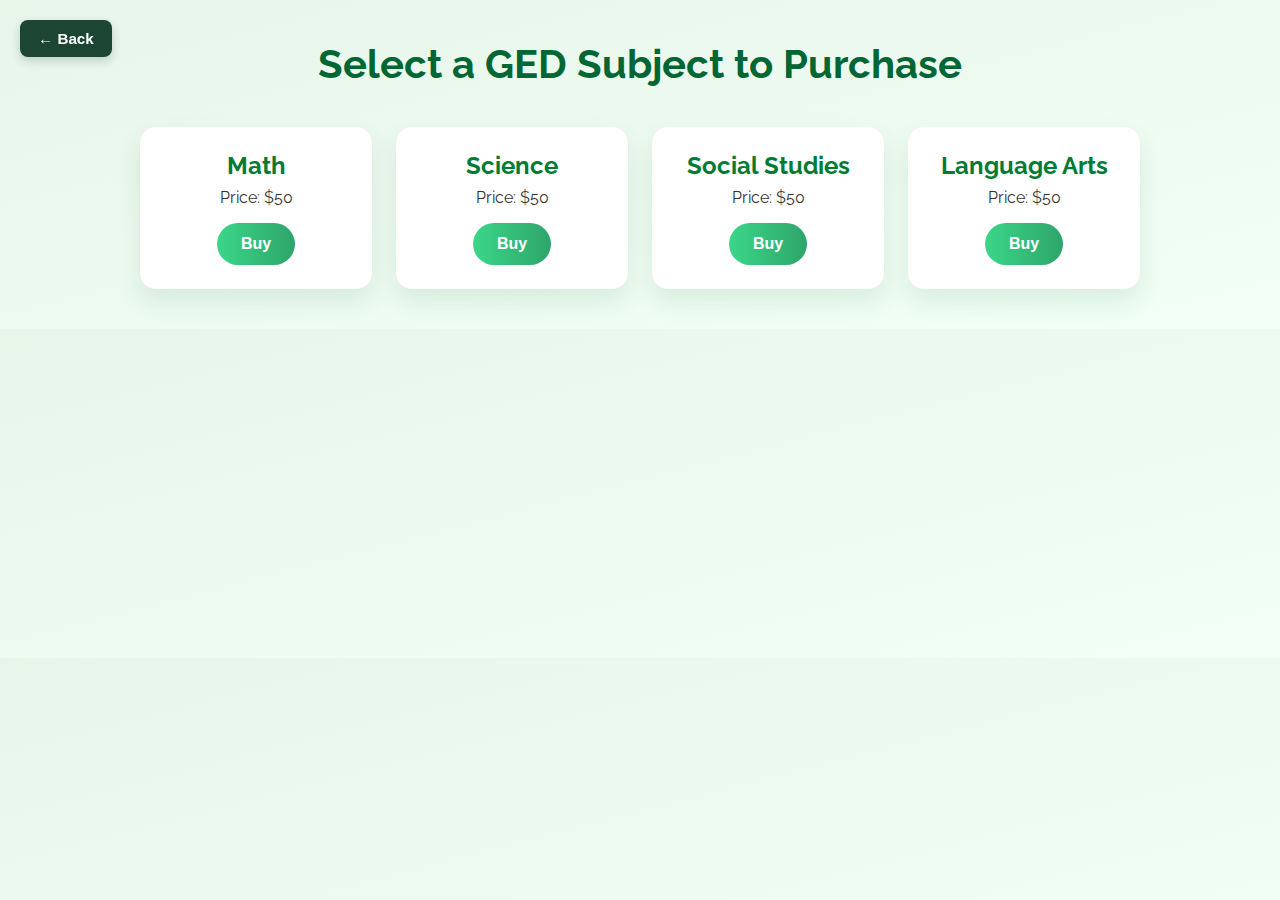
<file: ged-options.html>
<!DOCTYPE html>
<html lang="en">
<head>
  <meta charset="UTF-8" />
  <meta name="viewport" content="width=device-width, initial-scale=1.0" />
  <title>Contact Us | Brilliant Academic Minds</title>

  <!-- SEO Meta Tags -->
  <meta name="description" content="Get in touch with Brilliant Academic Minds for academic support, GED, HESI, and TEAS test prep. Call, email, or use the contact form." />
  <meta name="keywords" content="contact, Brilliant Academic Minds, GED tutoring, HESI prep, TEAS test, academic support" />
  <meta name="author" content="Brilliant Academic Minds" />
  <link rel="canonical" href="https://brilliantacademicmindsofficial.com/contact" />

  <!-- Open Graph Meta Tags -->
  <meta property="og:title" content="Brilliant Academic Minds | GED, TEAS & HESI Test Prep" />
  <meta property="og:description" content="Exam assistance including GED, TEAS, HESI, online classes, tutoring, and more. Prepare smarter with Brilliant Academic Minds." />
  <meta property="og:image" content="https://brilliantacademicmindsofficial.com/img/img3.jpg" />
  <meta property="og:url" content="https://brilliantacademicmindsofficial.com/contact" />

  <!-- Twitter Card Meta Tags -->
  <meta name="twitter:card" content="summary_large_image" />
  <meta name="twitter:title" content="Brilliant Academic Minds | GED, TEAS & HESI Test Prep" />
  <meta name="twitter:description" content="Exam assistance including GED, TEAS, HESI, online classes, tutoring, and more. Prepare smarter with Brilliant Academic Minds." />
  <meta name="twitter:image" content="https://brilliantacademicmindsofficial.com/img/img3.jpg" />

  <!-- Favicon -->
  <link rel="shortcut icon" href="/img/img3.jpg" type="image/x-icon">

  <!-- Fonts -->
  <link href="https://fonts.googleapis.com/css2?family=Raleway:wght@500;700&display=swap" rel="stylesheet" />

  <!-- Styles -->
  <style>
    * {
      box-sizing: border-box;
      margin: 0;
      padding: 0;
    }

    body {
      font-family: 'Raleway', sans-serif;
      background: linear-gradient(to bottom right, #e8f5e9, #f1fff6);
      color: #004d25;
      padding: 40px 20px;
    }

    .back-btn {
      position: fixed;
      top: 20px;
      left: 20px;
      background-color: #1c4532;
      color: white;
      border: none;
      padding: 10px 18px;
      border-radius: 8px;
      font-weight: 600;
      font-size: 0.95rem;
      cursor: pointer;
      z-index: 1000;
      box-shadow: 0 4px 10px rgba(0, 64, 32, 0.2);
      transition: background-color 0.3s ease;
    }

    .back-btn:hover {
      background-color: #14532d;
    }

    h1 {
      text-align: center;
      font-size: 2.5rem;
      color: #006633;
      margin-bottom: 40px;
    }

    .subject-grid {
      display: grid;
      grid-template-columns: repeat(auto-fit, minmax(220px, 1fr));
      gap: 24px;
      max-width: 1000px;
      margin: auto;
    }

    .subject {
      background: #ffffff;
      border: none;
      border-radius: 16px;
      padding: 24px;
      box-shadow: 0 12px 24px rgba(0, 100, 60, 0.1);
      text-align: center;
      transition: transform 0.3s ease, box-shadow 0.3s ease;
    }

    .subject:hover {
      transform: translateY(-5px);
      box-shadow: 0 16px 32px rgba(0, 100, 60, 0.15);
    }

    .subject h2 {
      font-size: 1.5rem;
      color: #007b33;
      margin-bottom: 8px;
    }

    .subject p {
      font-size: 1rem;
      color: #333;
      margin-bottom: 16px;
    }

    .buy-btn {
      background: linear-gradient(to right, #3bd688, #2ea56a);
      color: white;
      border: none;
      padding: 12px 24px;
      border-radius: 30px;
      cursor: pointer;
      font-weight: 600;
      font-size: 1rem;
      transition: background 0.3s ease, transform 0.2s;
    }

    .buy-btn:hover {
      background: linear-gradient(to right, #2ea56a, #3bd688);
      transform: scale(1.05);
    }

    @media (max-width: 600px) {
      h1 {
        font-size: 2rem;
      }

      .buy-btn {
        font-size: 0.95rem;
        padding: 10px 20px;
      }
    }
  </style>
</head>
<body>

  <!-- Back Button -->
  <button onclick="history.back()" class="back-btn">← Back</button>

  <h1>Select a GED Subject to Purchase</h1>

  <div class="subject-grid">
    <div class="subject">
      <h2>Math</h2>
      <p>Price: $50</p>
      <button 
        onclick="alert('Math added to cart'); window.location.href='https://payhip.com/b/4ZnwB';" 
        class="buy-btn"
        aria-label="Buy Math Practice Test"
        title="Buy Math Practice Test">
        Buy
      </button>
    </div>
    <div class="subject">
      <h2>Science</h2>
      <p>Price: $50</p>
      <button 
        onclick="alert('Science added to cart'); window.location.href='https://payhip.com/b/QAyD0';" 
        class="buy-btn"
        aria-label="Buy Science Practice Test"
        title="Buy Science Practice Test">
        Buy
      </button>
    </div>
    <div class="subject">
      <h2>Social Studies</h2>
      <p>Price: $50</p>
      <button 
        onclick="alert('Social Studies added to cart'); window.location.href='https://payhip.com/b/P1jBa';" 
        class="buy-btn"
        aria-label="Buy Social Studies Practice Test"
        title="Buy Social Studies Practice Test">
        Buy
      </button>
    </div>
    <div class="subject">
      <h2>Language Arts</h2>
      <p>Price: $50</p>
      <button 
        onclick="alert('Language Arts added to cart'); window.location.href='https://payhip.com/b/Uq3h4';" 
        class="buy-btn"
        aria-label="Buy Language Arts Practice Test"
        title="Buy Language Arts Practice Test">
        Buy
      </button>
    </div>
  </div>

</body>
</html>
</file>
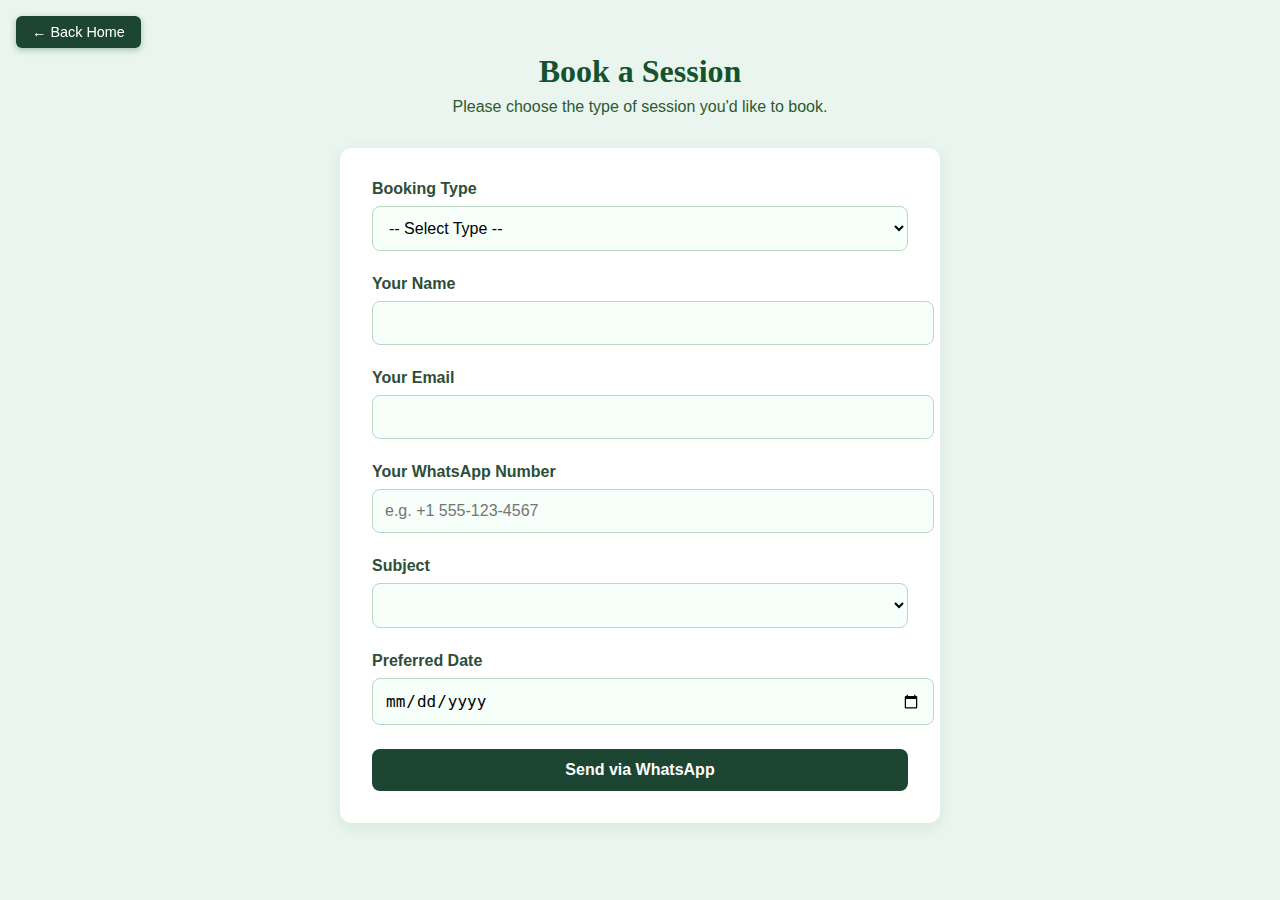
<file: tutoring.html>
<!DOCTYPE html>
<html lang="en">
<head>
  <meta charset="UTF-8" />
  <meta name="viewport" content="width=device-width, initial-scale=1.0"/>
  <title>Book a Session</title>
  <style>
    body {
      font-family: "Segoe UI", Tahoma, Geneva, Verdana, sans-serif;
      background-color: #e9f5ee;
      margin: 0;
      padding: 2rem;
      color: #1c4532;
    }

    #container {
      max-width: 600px;
      margin: 0 auto;
    }

    h1 {
      font-family: Georgia, serif;
      font-size: 2rem;
      color: #14532d;
      text-align: center;
      margin-bottom: 0.5rem;
    }

    #formInstruction {
      text-align: center;
      font-size: 1rem;
      color: #2f5931;
      margin-bottom: 2rem;
    }

    form {
      background: #ffffff;
      padding: 2rem;
      border-radius: 12px;
      box-shadow: 0 4px 15px rgba(0, 64, 32, 0.08);
    }

    label {
      display: block;
      margin-bottom: 0.5rem;
      font-weight: 600;
      color: #2e4d38;
    }

    input, select {
      width: 100%;
      padding: 0.75rem;
      border: 1px solid #b8d8c2;
      border-radius: 8px;
      font-size: 1rem;
      margin-bottom: 1.5rem;
      background-color: #f6fff9;
      transition: border-color 0.3s ease;
    }

    input:focus, select:focus {
      border-color: #14532d;
      outline: none;
      background-color: #ffffff;
    }

    button[type="submit"] {
      background-color: #1c4532;
      color: white;
      font-size: 1rem;
      font-weight: 600;
      padding: 0.75rem;
      border: none;
      border-radius: 8px;
      width: 100%;
      cursor: pointer;
      transition: background-color 0.3s ease;
    }

    button[type="submit"]:hover {
      background-color: #14532d;
    }

    #backHomeBtn {
      position: fixed;
      top: 1rem;
      left: 1rem;
      background-color: #1c4532;
      color: white;
      font-size: 0.9rem;
      padding: 0.5rem 1rem;
      border: none;
      border-radius: 6px;
      cursor: pointer;
      box-shadow: 0 2px 6px rgba(0, 64, 32, 0.3);
    }

    #backHomeBtn:hover {
      background-color: #14532d;
    }
  </style>
</head>
<body>

  <button id="backHomeBtn" type="button">← Back Home</button>

  <div id="container">
    <h1 id="formTitle">Book a Session</h1>
    <div id="formInstruction">Please choose the type of session you'd like to book.</div>

    <form id="bookingForm">
      <label for="bookingType">Booking Type</label>
      <select id="bookingType" required>
        <option value="">-- Select Type --</option>
        <option value="tutoring">Tutoring Session</option>
        <option value="exam">Exam Booking</option>
      </select>

      <label for="name">Your Name</label>
      <input type="text" id="name" required>

      <label for="email">Your Email</label>
      <input type="email" id="email" required>

      <label for="whatsapp">Your WhatsApp Number</label>
      <input type="tel" id="whatsapp" placeholder="e.g. +1 555-123-4567" required>

      <div id="subjectGroup">
        <label for="subject" id="subjectLabel">Subject</label>
        <select id="subject" required></select>
      </div>

      <label for="date" id="dateLabel">Preferred Date</label>
      <input type="date" id="date" required>

      <button type="submit" id="submitBtn">Send via WhatsApp</button>
    </form>
  </div>

  <script>
    const bookingTypeEl = document.getElementById('bookingType');
    const subjectEl = document.getElementById('subject');
    const formTitle = document.getElementById('formTitle');
    const formInstruction = document.getElementById('formInstruction');
    const subjectLabel = document.getElementById('subjectLabel');
    const dateLabel = document.getElementById('dateLabel');
    const submitBtn = document.getElementById('submitBtn');

    const tutoringSubjects = ["GED Math", "GED Science", "GED Social Studies", "NCLEX"];
    const examSubjects = ["GED Math", "GED Science", "GED Social Studies", "GED RLA", "TEAS", "HESI", "Pharmacology", "Nursing Exams", "NCLEX"];

    bookingTypeEl.addEventListener('change', function () {
      const type = this.value;
      let options = [];

      if (type === "tutoring") {
        options = tutoringSubjects;
        formTitle.textContent = "Book a Tutoring Session";
        formInstruction.textContent = "Choose the subject you want tutoring for.";
        subjectLabel.textContent = "Tutoring Subject";
        dateLabel.textContent = "Preferred Date for Tutoring";
        submitBtn.textContent = "Book Tutoring via WhatsApp";
      } else if (type === "exam") {
        options = examSubjects;
        formTitle.textContent = "Book an Exam Session";
        formInstruction.textContent = "Choose the exam you're registering for.";
        subjectLabel.textContent = "Exam to Book";
        dateLabel.textContent = "Exam Date";
        submitBtn.textContent = "Book Exam via WhatsApp";
      } else {
        formTitle.textContent = "Book a Session";
        formInstruction.textContent = "Please choose the type of session you'd like to book.";
        subjectLabel.textContent = "Subject / Exam";
        dateLabel.textContent = "Preferred Date";
      }

      subjectEl.innerHTML = '<option value="">-- Select --</option>';
      options.forEach(item => {
        const opt = document.createElement('option');
        opt.value = item;
        opt.textContent = item;
        subjectEl.appendChild(opt);
      });
    });

    document.getElementById('backHomeBtn').addEventListener('click', () => {
      window.location.href = 'index.html';
    });

    document.getElementById('bookingForm').addEventListener('submit', function (e) {
      e.preventDefault();

      const bookingType = bookingTypeEl.value;
      const name = document.getElementById('name').value.trim();
      const email = document.getElementById('email').value.trim();
      const userWhatsApp = document.getElementById('whatsapp').value.trim();
      const subject = subjectEl.value;
      const date = document.getElementById('date').value;

      if (bookingType && name && email && userWhatsApp && subject && date) {
        const tutorWhatsApp = '254719472162';
        let message = '';

        if (bookingType === 'tutoring') {
          message = `Hello! My name is ${name}. I would like to book a *tutoring session* for "${subject}" on ${date}.`;
        } else if (bookingType === 'exam') {
          message = `Hello! My name is ${name}. I have a *${subject}* test on ${date}, and I would like to book for the exam.`;
        }

        message += `\n\nYou can reach me at:\nEmail: ${email}\nWhatsApp: ${userWhatsApp}`;
        const encodedMessage = encodeURIComponent(message);
        const whatsappURL = `https://wa.me/${tutorWhatsApp}?text=${encodedMessage}`;

        window.open(whatsappURL, '_blank');
      }
    });
  </script>
</body>
</html>
</file>
